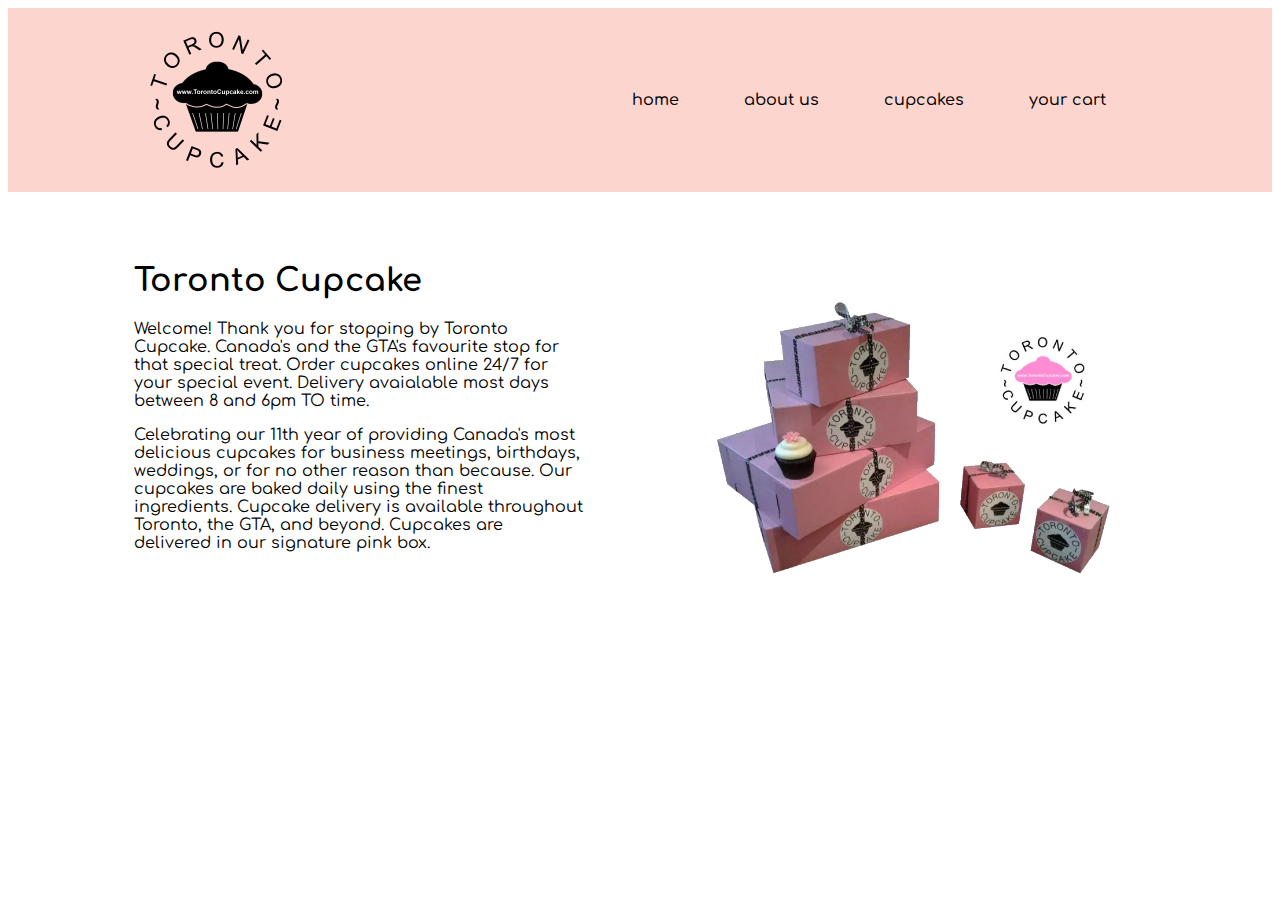
<file: index.html>
<!DOCTYPE html>
<html>
    <head>
        <title>
          Toronto Cupcakes
        </title>
        <link rel="preconnect" href="https://fonts.googleapis.com">
        <link rel="preconnect" href="https://fonts.gstatic.com" crossorigin>
        <link href="https://fonts.googleapis.com/css2?family=Comfortaa:wght@300&display=swap" rel="stylesheet">
      
      <link rel="stylesheet" href="/index.css"/>
      <link rel="stylesheet" href="/nav.css">
    </head>
  
    <body>
      <header>
        <div class="navi">
          <img src="logo.png" class="logo">
          <nav>
            <ul class="navigation"> 
              <li> <a href="index.html">home</a> </li>
              <li> <a href = "about.html"> about us</a></li>
              <li> <a href="cupcakes.html"> cupcakes </a> </li>
              <li> <a href="cart.html">your cart </a> </li>
            </ul>
          </nav>
        </div>
      </header>

      <div class = "cupcake">
        <div class="descr">
          <h1> Toronto Cupcake </h1>
  
          <p> Welcome! Thank you for stopping by Toronto Cupcake. Canada's and the GTA's favourite stop for that special treat. Order cupcakes online 24/7 for your special event. Delivery avaialable most days between 8 and 6pm TO time. </p>
  
          <p> Celebrating our 11th year of providing Canada's most delicious cupcakes for business meetings, birthdays, weddings, or for no other reason than because.
  Our cupcakes are baked daily using the finest ingredients.
  Cupcake delivery is available throughout Toronto, the GTA, and beyond. Cupcakes are delivered in our signature pink box. </p>
          
        </div>
        <img src="cupcake.webp" class="pic">
      </div>
    </body>
</html>
</file>
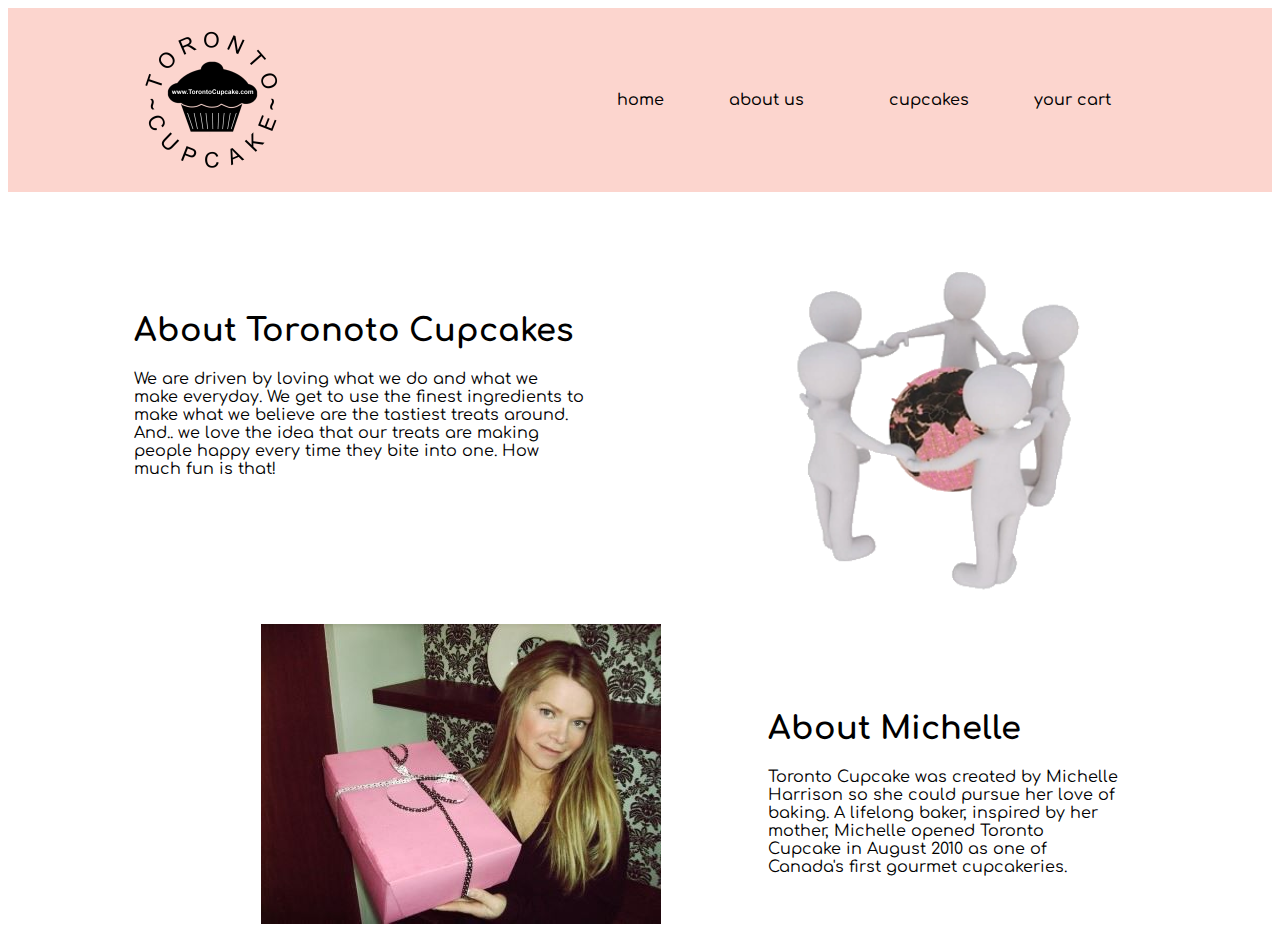
<file: about.html>
<!DOCTYPE html>
<html>
    <head>
        <title>
          
        </title>
        <link rel="preconnect" href="https://fonts.googleapis.com">
        <link rel="preconnect" href="https://fonts.gstatic.com" crossorigin>
        <link href="https://fonts.googleapis.com/css2?family=Comfortaa:wght@300&display=swap" rel="stylesheet">
        <link rel="stylesheet" href="/nav.css">
        <link rel="stylesheet" href="/about.css">
    </head>
    <body>
        <header>
        <div class="navi">
          <img src="logo.png" class="logo">
          <nav>
            <ul class="navigation"> 
              <li> <a href="index.html">home</a> </li>
              <li> <a href = "about.html"> about us <a> </a></li>
              <li> <a href="cupcakes.html"> cupcakes </a> </li>
              <li> <a href="cart.html">your cart </a> </li>
            </ul>
          </nav>
        </div>
      </header>
      <div class="about">
    <h1> About Toronoto Cupcakes </h1>
      <p>We are driven by loving what we do and what we make everyday. We get to use the finest ingredients to make what we believe are the tastiest treats around. And.. we love the idea that our treats are making people happy every time they bite into one. How much fun is that!</p>

      <img src="community.webp" class="earth">
      </div>

      
        <img src="about_main_sm.jpg" class="pics">
      <div class= "michelle">
        <h1> About Michelle</h1>

        <p> Toronto Cupcake was created by Michelle Harrison so she could pursue her love of baking. A lifelong baker, inspired by her mother, Michelle opened Toronto Cupcake in August 2010 as one of Canada's first gourmet cupcakeries.</p>
        
      </div>
    </body>
</html>
</file>
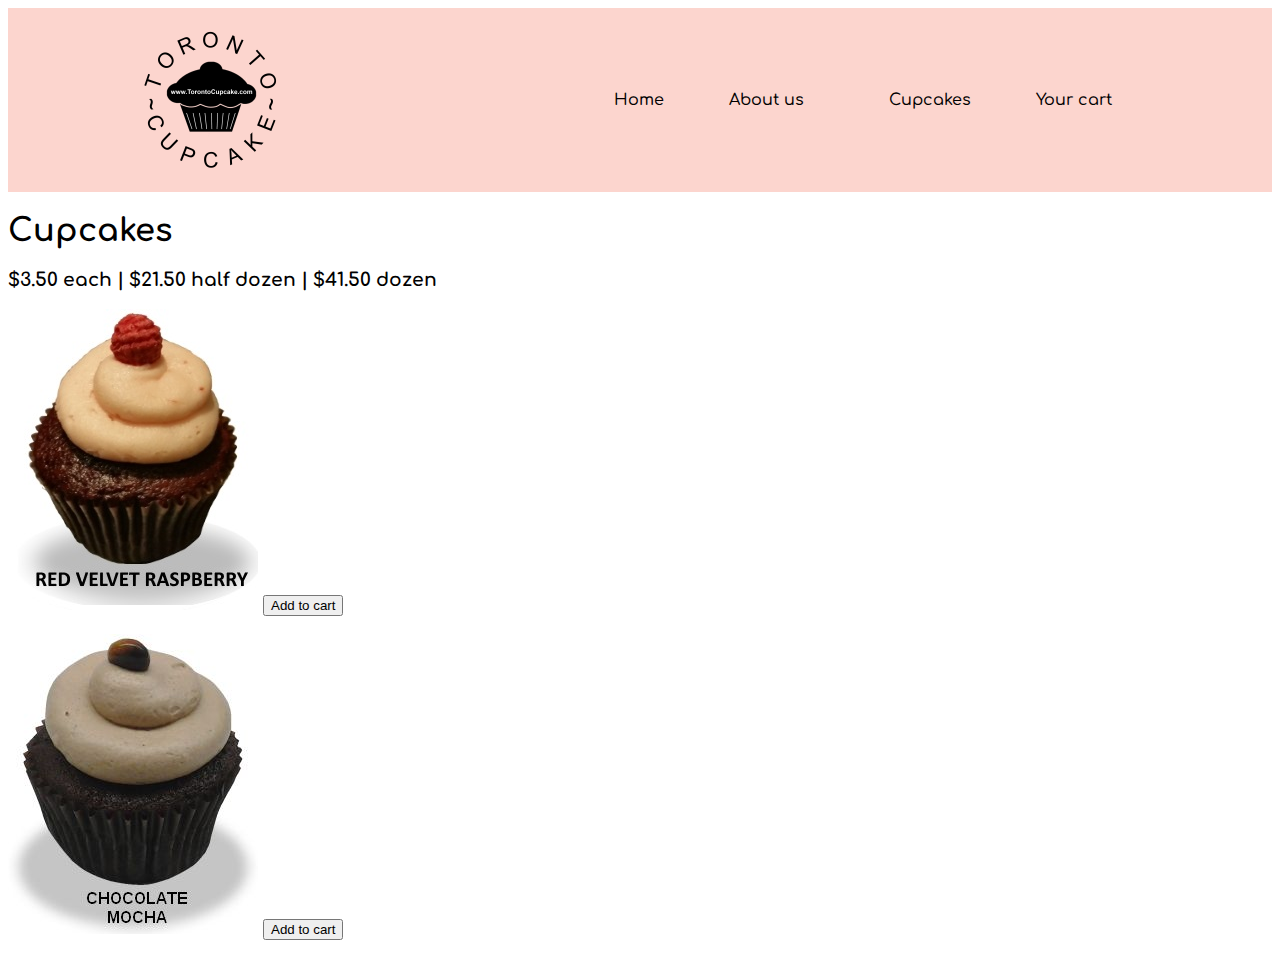
<file: cupcakes.html>
<!DOCTYPE html>
<html>
    <head>
        <title>
         Cupcakes 
        </title>
      <link rel="preconnect" href="https://fonts.googleapis.com">
        <link rel="preconnect" href="https://fonts.gstatic.com" crossorigin>
        <link href="https://fonts.googleapis.com/css2?family=Comfortaa:wght@300&display=swap" rel="stylesheet">
        <link rel="stylesheet" href="/nav.css">
    </head>
    <body>
      <header>
        <div class="navi">
          <img src="logo.png" class="logo">
          <nav>
            <ul class="navigation"> 
              <li> <a href="index.html">Home</a> </li>
              <li> <a href = "about.html"> About us <a> </a></li>
              <li> <a href="cupcakes.html"> Cupcakes </a> </li>
              <li> <a href="cart.html">Your cart </a> </li>
              
            </ul>
          </nav>
        </div>
      </header>
      <h1> Cupcakes </h1>
      <h3> $3.50 each | $21.50 half dozen | $41.50 dozen </h3>

      <div> 
        <img src="RedVelvetRaspberry.jpg">
         <button class="add">Add to cart</button>
        </div>
  
   <a></a>
   <div> 
   <img src="ChocolateMocha.jpg">
    <button class="add">Add to cart</button>
         </div>
  
   <a></a>
   
    </body>
</html>
</file>
<file: index.css>
.descr{
  padding: 50px 70px 0px 10%;
  width: 450px;
}

.cupcake{
  
}

.pic {
  width: 550px;
  left: 50%;
  top: 300px;
  position: absolute;
}
</file>
<file: nav.css>
body{
  font-family: 'Comfortaa';
}

nav{
  list-style: none;
}

nav li {
  display: inline-block;
  padding: 0px 20px;
}

li, a{
  font-weight: 500;
  font-size: 16px;
  color: #000000;
  text-decoration: none;
  transition: all 0.6s ease 0s;
  position: relative;
  padding: 0 10px;
}

a:hover {
  color: #F4978E;
}

a:after {
  content: "";
  position: absolute;
  background-color: #F4978E;
  width: 0;
  height: 3px;
  left: 0;
  bottom: -10px;
  transition: 0.3s;
}

a:hover:after {
  width: 100%;
}

.navi{
  display: flex; 
  justify-content: space-around;
  align-items: center;
  padding: 20px 0px 20px 0px;
  background-color: #FCD5CE;
}
</file>
<file: about.css>
.about {
  padding: 100px 70px 0px 10%;
  width: 450px;
}

.earth {
  width: 350px;
  left: 60%;
  top: 250px;
  position: absolute;
}

.pics {
  padding: 130px 70px 0px 20%;
}

.michelle {
  width: 350px;
  left: 60%;
  top: 690px;
  position: absolute;
}
</file>
